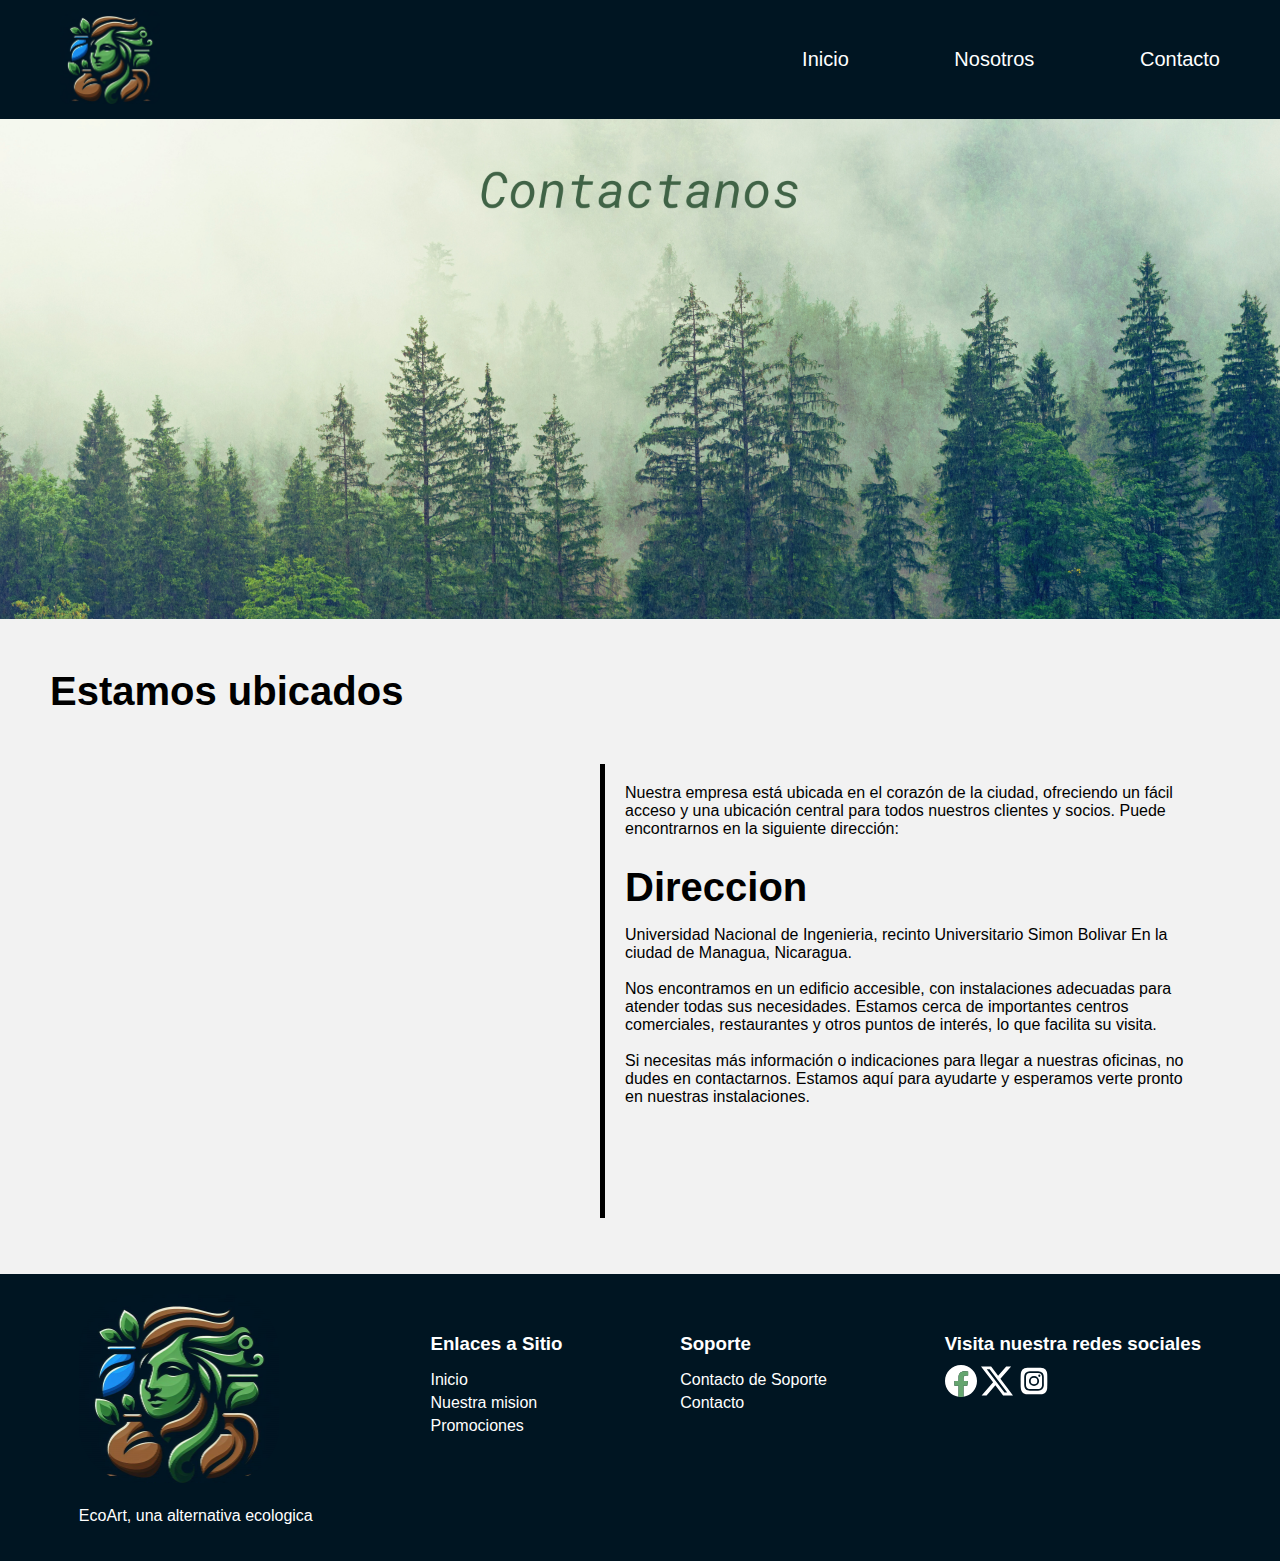
<file: public/contactanos.html>
<!DOCTYPE html>
<html lang="en">

<head>
    <meta charset="UTF-8" />
    <meta name="viewport" content="width=device-width, initial-scale=1.0" />
    <title>EcoArt</title>


    <link rel="stylesheet" href="/styles.css">

</head>

<body>

    <div class="navbar">
        <div class="left">
            <a href="/"><img class="Logo-Header" src="/public/assets/img/WhatsApp Image 2024-05-27 at 7.27.30 AM.jpeg"
                    alt="Logo de EcoArt"></a>
        </div>
        <div class="center">
            <a href="/index.html">Inicio</a>
            <a href="/public/nosotros.html">Nosotros</a>
            <a href="/public/contactanos.html">Contacto</a>
        </div>

    </div>

    <div class="body">
        <div class="banner-container">
            <img class="banner-image" src="/public/assets/img/Contactanos.png" alt="">
        </div>
        <div class="beneficios-body">
            <section class="beneficios-contenedores">
                <h1>Estamos ubicados </h1>

        </div>

        <div class="contenido-mision-vision">
            <div class="imagen-mapa-uni"><iframe
                    src="https://www.google.com/maps/embed?pb=!1m18!1m12!1m3!1d3900.7118870585364!2d-86.2723966259631!3d12.131854832734518!2m3!1f0!2f0!3f0!3m2!1i1024!2i768!4f13.1!3m3!1m2!1s0x8f7155e45947c2c5%3A0x8eaf963e036e7444!2sUniversidad%20Nacional%20de%20Ingenier%C3%ADa%20(UNI)!5e0!3m2!1ses!2sni!4v1718921583857!5m2!1ses!2sni"
                    width="600" height="450" style="border:0;" allowfullscreen="" loading="lazy"
                    referrerpolicy="no-referrer-when-downgrade"></iframe></div>


            <div class=>
                <p class="texto-footer">
                    Nuestra empresa está ubicada en el corazón de la ciudad, ofreciendo un fácil acceso y una ubicación
                    central para todos nuestros clientes y socios. Puede encontrarnos en la siguiente dirección:

                <h1>Direccion</h1>
                Universidad Nacional de Ingenieria, recinto Universitario Simon Bolivar
                En la ciudad de Managua, Nicaragua.
                <br><br>
                Nos encontramos en un edificio accesible, con instalaciones adecuadas para atender todas sus
                necesidades. Estamos cerca de importantes centros comerciales, restaurantes y otros puntos de interés,
                lo que facilita su visita.
                <br><br>
                Si necesitas más información o indicaciones para llegar a nuestras oficinas, no dudes en contactarnos.
                Estamos aquí para ayudarte y esperamos verte pronto en nuestras instalaciones.


                </p>
            </div>



            <br><br>

        </div>




        <footer class="footer">

            <div class="logo">
                <img src="/public/assets/img/WhatsApp Image 2024-05-27 at 7.27.30 AM.jpeg" alt="EcoArt">
                <div class="texto-footer">
                    <p>EcoArt, una alternativa ecologica</p>

                </div>
            </div>

            <div class="enlaces-sitio">
                <h3>Enlaces a Sitio</h3>
                <ul>
                    <li><a href="/index.html">Inicio</a></li>
                    <li><a href="/public/nosotros.html">Nuestra mision</a></li>
                    <li><a href="/public/Error404.html">Promociones</a></li>
                </ul>
            </div>
            <div class="soporte">
                <h3>Soporte</h3>
                <ul>
                    <li><a href="/public/Error404.html">Contacto de Soporte</a></li>
                    <li><a href="/public/contactanos.html">Contacto</a></li>
                </ul>
            </div>
            <div class="suscripcion">
                <h3>Visita nuestra redes sociales</h3>
                <a href="https://www.facebook.com/profile.php?id=61560394074075&mibextid=ZbWKwL"><i
                        class="fab fa-facebook-f"><svg xmlns="http://www.w3.org/2000/svg" width="32" height="32"
                            viewBox="0 0 256 256">
                            <path fill="white"
                                d="M256 128C256 57.308 198.692 0 128 0C57.308 0 0 57.308 0 128c0 63.888 46.808 116.843 108 126.445V165H75.5v-37H108V99.8c0-32.08 19.11-49.8 48.348-49.8C170.352 50 185 52.5 185 52.5V84h-16.14C152.959 84 148 93.867 148 103.99V128h35.5l-5.675 37H148v89.445c61.192-9.602 108-62.556 108-126.445" />
                            <path fill="#65a56f"
                                d="m177.825 165l5.675-37H148v-24.01C148 93.866 152.959 84 168.86 84H185V52.5S170.352 50 156.347 50C127.11 50 108 67.72 108 99.8V128H75.5v37H108v89.445A128.959 128.959 0 0 0 128 256a128.9 128.9 0 0 0 20-1.555V165z" />
                        </svg></i></a>
                <a href="/public/Error404.html"><i class="fab fa-twitter"></i><svg xmlns="http://www.w3.org/2000/svg" width="32" height="32"
                        viewBox="0 0 14 14">
                        <g fill="none">
                            <g clip-path="url(#primeTwitter0)">
                                <path fill="white"
                                    d="M11.025.656h2.147L8.482 6.03L14 13.344H9.68L6.294 8.909l-3.87 4.435H.275l5.016-5.75L0 .657h4.43L7.486 4.71zm-.755 11.4h1.19L3.78 1.877H2.504z" />
                            </g>
                            <defs>
                                <clipPath id="primeTwitter0">
                                    <path fill="#65a56f" d="M0 0h14v14H0z" />
                                </clipPath>
                            </defs>
                        </g>
                    </svg></a>
                <a href="https://www.instagram.com/the.ecoart/"><i class="fab fa-instagram"></i><svg
                        xmlns="http://www.w3.org/2000/svg" width="32" height="32" viewBox="0 0 24 24">
                        <path fill="white"
                            d="M12 9.52A2.48 2.48 0 1 0 14.48 12A2.48 2.48 0 0 0 12 9.52m9.93-2.45a6.53 6.53 0 0 0-.42-2.26a4 4 0 0 0-2.32-2.32a6.53 6.53 0 0 0-2.26-.42C15.64 2 15.26 2 12 2s-3.64 0-4.93.07a6.53 6.53 0 0 0-2.26.42a4 4 0 0 0-2.32 2.32a6.53 6.53 0 0 0-.42 2.26C2 8.36 2 8.74 2 12s0 3.64.07 4.93a6.86 6.86 0 0 0 .42 2.27a3.94 3.94 0 0 0 .91 1.4a3.89 3.89 0 0 0 1.41.91a6.53 6.53 0 0 0 2.26.42C8.36 22 8.74 22 12 22s3.64 0 4.93-.07a6.53 6.53 0 0 0 2.26-.42a3.89 3.89 0 0 0 1.41-.91a3.94 3.94 0 0 0 .91-1.4a6.6 6.6 0 0 0 .42-2.27C22 15.64 22 15.26 22 12s0-3.64-.07-4.93m-2.54 8a5.73 5.73 0 0 1-.39 1.8A3.86 3.86 0 0 1 16.87 19a5.73 5.73 0 0 1-1.81.35H8.94A5.73 5.73 0 0 1 7.13 19a3.51 3.51 0 0 1-1.31-.86A3.51 3.51 0 0 1 5 16.87a5.49 5.49 0 0 1-.34-1.81V8.94A5.49 5.49 0 0 1 5 7.13a3.51 3.51 0 0 1 .86-1.31A3.59 3.59 0 0 1 7.13 5a5.73 5.73 0 0 1 1.81-.35h6.12a5.73 5.73 0 0 1 1.81.35a3.51 3.51 0 0 1 1.31.86A3.51 3.51 0 0 1 19 7.13a5.73 5.73 0 0 1 .35 1.81V12c0 2.06.07 2.27.04 3.06Zm-1.6-7.44a2.38 2.38 0 0 0-1.41-1.41A4 4 0 0 0 15 6H9a4 4 0 0 0-1.38.26a2.38 2.38 0 0 0-1.41 1.36A4.27 4.27 0 0 0 6 9v6a4.27 4.27 0 0 0 .26 1.38a2.38 2.38 0 0 0 1.41 1.41a4.27 4.27 0 0 0 1.33.26h6a4 4 0 0 0 1.38-.26a2.38 2.38 0 0 0 1.41-1.41a4 4 0 0 0 .26-1.38V9a3.78 3.78 0 0 0-.26-1.38ZM12 15.82A3.81 3.81 0 0 1 8.19 12A3.82 3.82 0 1 1 12 15.82m4-6.89a.9.9 0 0 1 0-1.79a.9.9 0 0 1 0 1.79" />
                    </svg></a>

            </div>
        </footer>
</body>

</html>
</file>
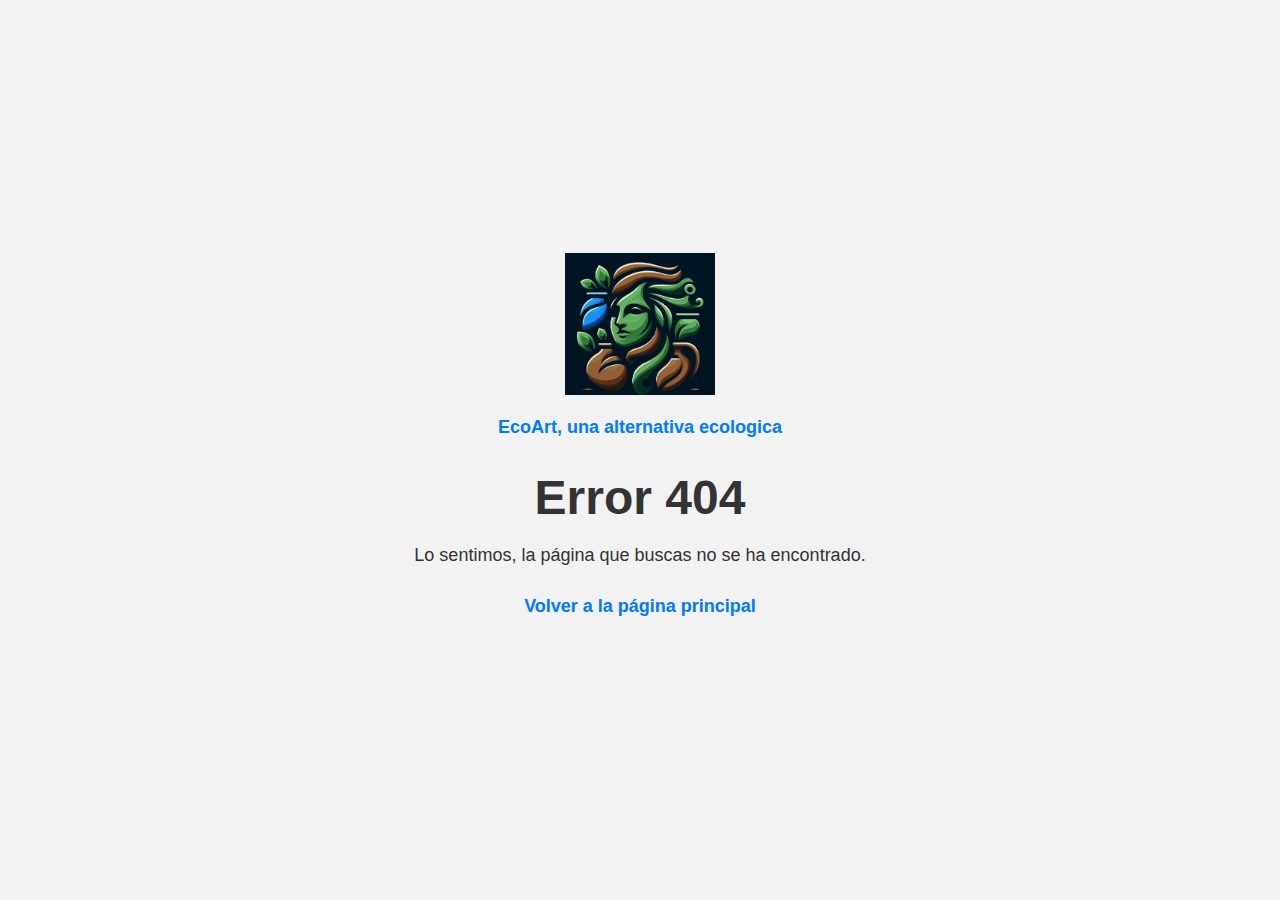
<file: public/Error404.html>
<!DOCTYPE html>
<html lang="es">
<head>
    <meta charset="UTF-8">
    <meta name="viewport" content="width=device-width, initial-scale=1.0">
    <title>Página no encontrada</title>
    <style>
        body {
            margin: 0;
            padding: 0;
            font-family: Arial, sans-serif;
            display: flex;
            justify-content: center;
            align-items: center;
            height: 100vh;
            background-color: #f2f2f2;
            color: #333;
        }
        .container {
            text-align: center;
        }
        .logo {
            margin-bottom: 20px;
        }
        .logo img {
            max-width: 150px;
            height: auto;
        }
        .texto-footer {
            margin-top: 10px;
        }
        h1 {
            font-size: 48px;
            margin-bottom: 20px;
        }
        p {
            font-size: 18px;
            margin-bottom: 30px;
        }
        a {
            text-decoration: none;
            color: #007BFF;
            font-weight: bold;
        }
        a:hover {
            text-decoration: underline;
        }
    </style>
</head>
<body>
    <div class="container">
        <a href="/index.html">
            <div class="logo">
                <img src="/public/assets/img/WhatsApp Image 2024-05-27 at 7.27.30 AM.jpeg" alt="EcoArt">
                <div class="texto-footer">
                    <p>EcoArt, una alternativa ecologica</p>
                </div>
            </div>
        </a>
      
        <h1>Error 404</h1>
        <p>Lo sentimos, la página que buscas no se ha encontrado.</p>
        <p><a href="/index.html">Volver a la página principal</a></p>
    </div>
</body>
</html>
</file>
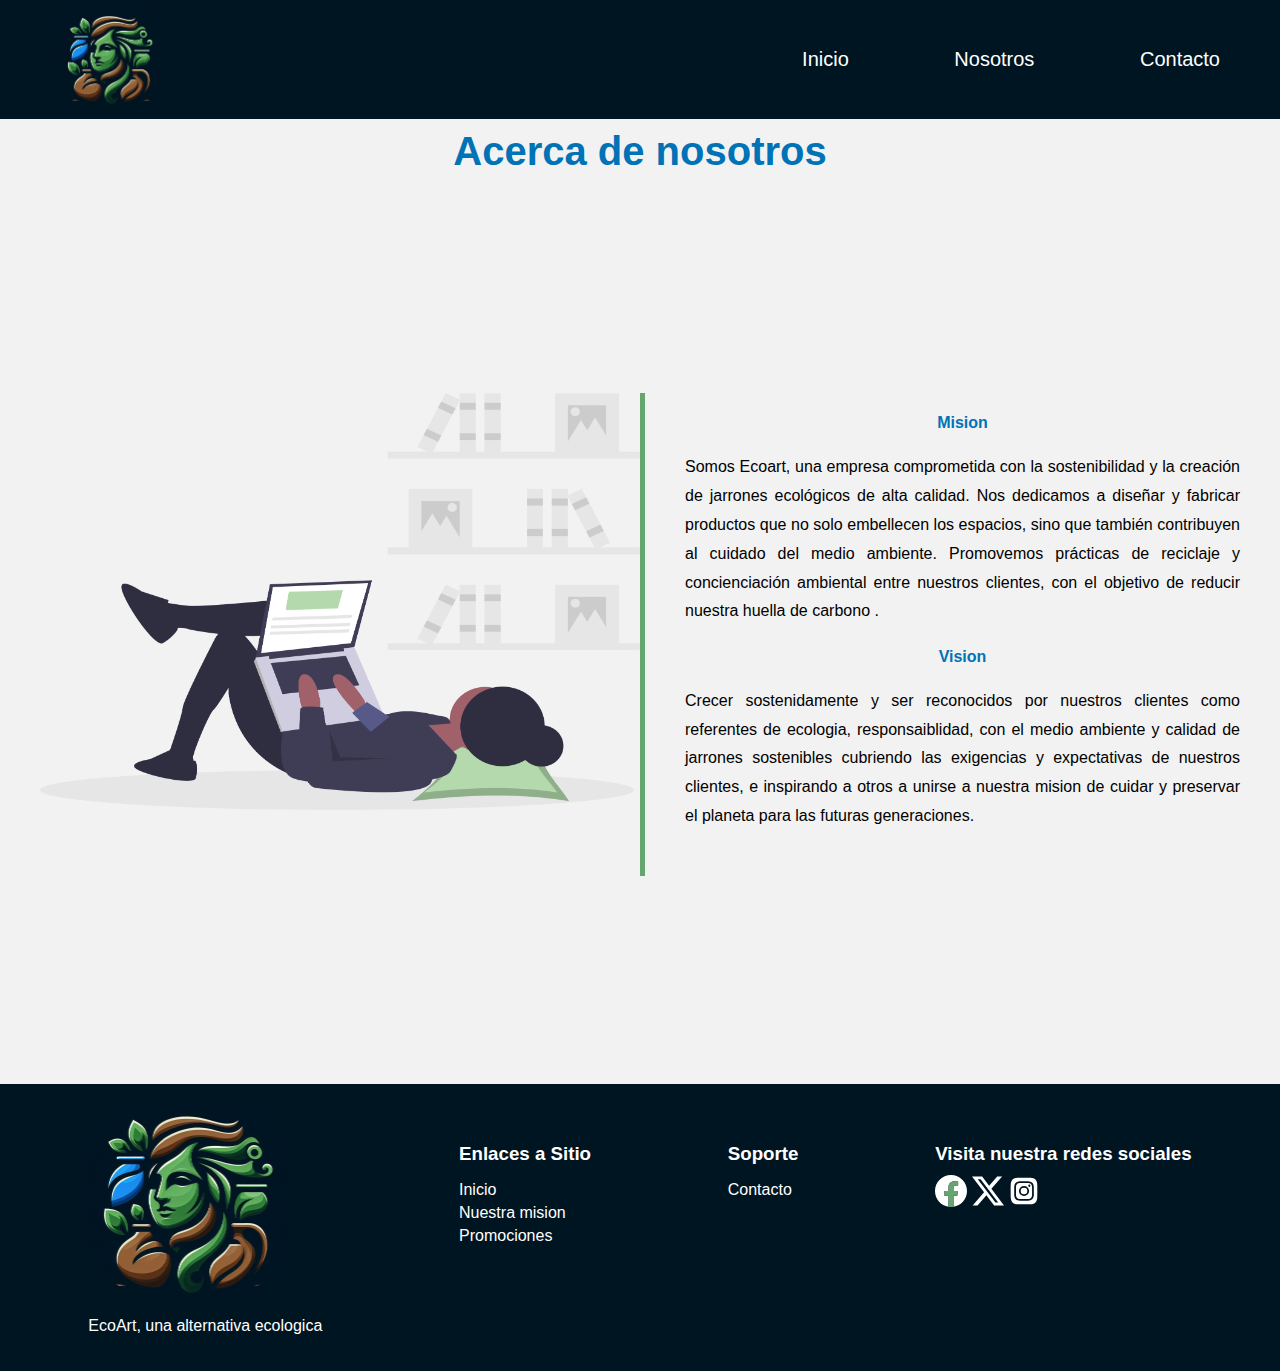
<file: public/nosotros.html>
<!DOCTYPE html>
<html lang="en">

<head>
    <meta charset="UTF-8" />
    <meta name="viewport" content="width=device-width, initial-scale=1.0" />
    <title>EcoArt</title>


    <link rel="stylesheet" href="/styles.css">

</head>

<body>

    <div class="navbar">
        <div class="left">
            <a href="/"><img class="Logo-Header" src="/public/assets/img/WhatsApp Image 2024-05-27 at 7.27.30 AM.jpeg"
                    alt="Logo de EcoArt"></a>
        </div>
        <div class="center">
            <a href="/index.html">Inicio</a>
            <a href="/public/nosotros.html">Nosotros</a>
            <a href="/public/contactanos.html">Contacto</a>
        </div>

    </div>

    <div class="body">
        <h1 class="parrafo-nosotros"> <span class="resaltado">Acerca de nosotros</span></h1>
        <!-- Contenido de vision y mision  -->
        <div class="banner">
            <div class="contenido-mision-vision">


                <div class="imagen-misios-vision">
                    <img class="finanzas" src="/public/assets/img/mision.png" alt="">
                </div>
                <div class="texto-mision-vision">
                    <h4> <span class="resaltado">Mision</span> </h4>
                    <p class="parrafo-body">
                        Somos Ecoart, una empresa comprometida con la sostenibilidad y la creación de jarrones
                        ecológicos de alta calidad. Nos dedicamos a diseñar y fabricar productos que no solo embellecen
                        los espacios, sino que también contribuyen al cuidado del medio ambiente. Promovemos prácticas
                        de reciclaje y concienciación ambiental entre nuestros clientes, con el objetivo de reducir
                        nuestra huella de carbono </span>.
                    </p>
                    <h4 class="resaltado">Vision</h4>
                    <p class="parrafo-body">
                        Crecer sostenidamente y ser reconocidos por nuestros clientes como referentes de ecologia,
                        responsaiblidad,
                        con el medio ambiente y calidad de jarrones sostenibles cubriendo las exigencias y expectativas
                        de nuestros clientes,
                        e inspirando a otros a unirse a nuestra mision de cuidar y preservar el planeta para las futuras
                        generaciones.
                        <br></br>

                    </p>
                </div>
            </div>

        </div>




        <footer class="footer">

            <div class="logo">
                <img src="/public/assets/img/WhatsApp Image 2024-05-27 at 7.27.30 AM.jpeg" alt="EcoArt">
                <div class="texto-footer">
                    <p>EcoArt, una alternativa ecologica</p>

                </div>
            </div>

            <div class="enlaces-sitio">
                <h3>Enlaces a Sitio</h3>
                <ul>
                    <li><a href="/index.html">Inicio</a></li>
                    <li><a href="/public/nosotros.html">Nuestra mision</a></li>
                    <li><a href="/public/Error404.html">Promociones</a></li>
                </ul>
            </div>
            <div class="soporte">
                <h3>Soporte</h3>
                <ul>
                    <li><a href="/public/Error404.html">Contacto</a></li>
                </ul>
            </div>
            <div class="suscripcion">
                <h3>Visita nuestra redes sociales</h3>
                <a href="https://www.facebook.com/profile.php?id=61560394074075&mibextid=ZbWKwL"><i
                        class="fab fa-facebook-f"><svg xmlns="http://www.w3.org/2000/svg" width="32" height="32"
                            viewBox="0 0 256 256">
                            <path fill="white"
                                d="M256 128C256 57.308 198.692 0 128 0C57.308 0 0 57.308 0 128c0 63.888 46.808 116.843 108 126.445V165H75.5v-37H108V99.8c0-32.08 19.11-49.8 48.348-49.8C170.352 50 185 52.5 185 52.5V84h-16.14C152.959 84 148 93.867 148 103.99V128h35.5l-5.675 37H148v89.445c61.192-9.602 108-62.556 108-126.445" />
                            <path fill="#65a56f"
                                d="m177.825 165l5.675-37H148v-24.01C148 93.866 152.959 84 168.86 84H185V52.5S170.352 50 156.347 50C127.11 50 108 67.72 108 99.8V128H75.5v37H108v89.445A128.959 128.959 0 0 0 128 256a128.9 128.9 0 0 0 20-1.555V165z" />
                        </svg></i></a>
                <a href="/public/Error404.html"><i class="fab fa-twitter"></i><svg xmlns="http://www.w3.org/2000/svg"
                        width="32" height="32" viewBox="0 0 14 14">
                        <g fill="none">
                            <g clip-path="url(#primeTwitter0)">
                                <path fill="white"
                                    d="M11.025.656h2.147L8.482 6.03L14 13.344H9.68L6.294 8.909l-3.87 4.435H.275l5.016-5.75L0 .657h4.43L7.486 4.71zm-.755 11.4h1.19L3.78 1.877H2.504z" />
                            </g>
                            <defs>
                                <clipPath id="primeTwitter0">
                                    <path fill="#65a56f" d="M0 0h14v14H0z" />
                                </clipPath>
                            </defs>
                        </g>
                    </svg></a>
                <a href="https://www.instagram.com/the.ecoart/"><i class="fab fa-instagram"></i><svg
                        xmlns="http://www.w3.org/2000/svg" width="32" height="32" viewBox="0 0 24 24">
                        <path fill="white"
                            d="M12 9.52A2.48 2.48 0 1 0 14.48 12A2.48 2.48 0 0 0 12 9.52m9.93-2.45a6.53 6.53 0 0 0-.42-2.26a4 4 0 0 0-2.32-2.32a6.53 6.53 0 0 0-2.26-.42C15.64 2 15.26 2 12 2s-3.64 0-4.93.07a6.53 6.53 0 0 0-2.26.42a4 4 0 0 0-2.32 2.32a6.53 6.53 0 0 0-.42 2.26C2 8.36 2 8.74 2 12s0 3.64.07 4.93a6.86 6.86 0 0 0 .42 2.27a3.94 3.94 0 0 0 .91 1.4a3.89 3.89 0 0 0 1.41.91a6.53 6.53 0 0 0 2.26.42C8.36 22 8.74 22 12 22s3.64 0 4.93-.07a6.53 6.53 0 0 0 2.26-.42a3.89 3.89 0 0 0 1.41-.91a3.94 3.94 0 0 0 .91-1.4a6.6 6.6 0 0 0 .42-2.27C22 15.64 22 15.26 22 12s0-3.64-.07-4.93m-2.54 8a5.73 5.73 0 0 1-.39 1.8A3.86 3.86 0 0 1 16.87 19a5.73 5.73 0 0 1-1.81.35H8.94A5.73 5.73 0 0 1 7.13 19a3.51 3.51 0 0 1-1.31-.86A3.51 3.51 0 0 1 5 16.87a5.49 5.49 0 0 1-.34-1.81V8.94A5.49 5.49 0 0 1 5 7.13a3.51 3.51 0 0 1 .86-1.31A3.59 3.59 0 0 1 7.13 5a5.73 5.73 0 0 1 1.81-.35h6.12a5.73 5.73 0 0 1 1.81.35a3.51 3.51 0 0 1 1.31.86A3.51 3.51 0 0 1 19 7.13a5.73 5.73 0 0 1 .35 1.81V12c0 2.06.07 2.27.04 3.06Zm-1.6-7.44a2.38 2.38 0 0 0-1.41-1.41A4 4 0 0 0 15 6H9a4 4 0 0 0-1.38.26a2.38 2.38 0 0 0-1.41 1.36A4.27 4.27 0 0 0 6 9v6a4.27 4.27 0 0 0 .26 1.38a2.38 2.38 0 0 0 1.41 1.41a4.27 4.27 0 0 0 1.33.26h6a4 4 0 0 0 1.38-.26a2.38 2.38 0 0 0 1.41-1.41a4 4 0 0 0 .26-1.38V9a3.78 3.78 0 0 0-.26-1.38ZM12 15.82A3.81 3.81 0 0 1 8.19 12A3.82 3.82 0 1 1 12 15.82m4-6.89a.9.9 0 0 1 0-1.79a.9.9 0 0 1 0 1.79" />
                    </svg></a>

            </div>
        </footer>
</body>

</html>
</file>
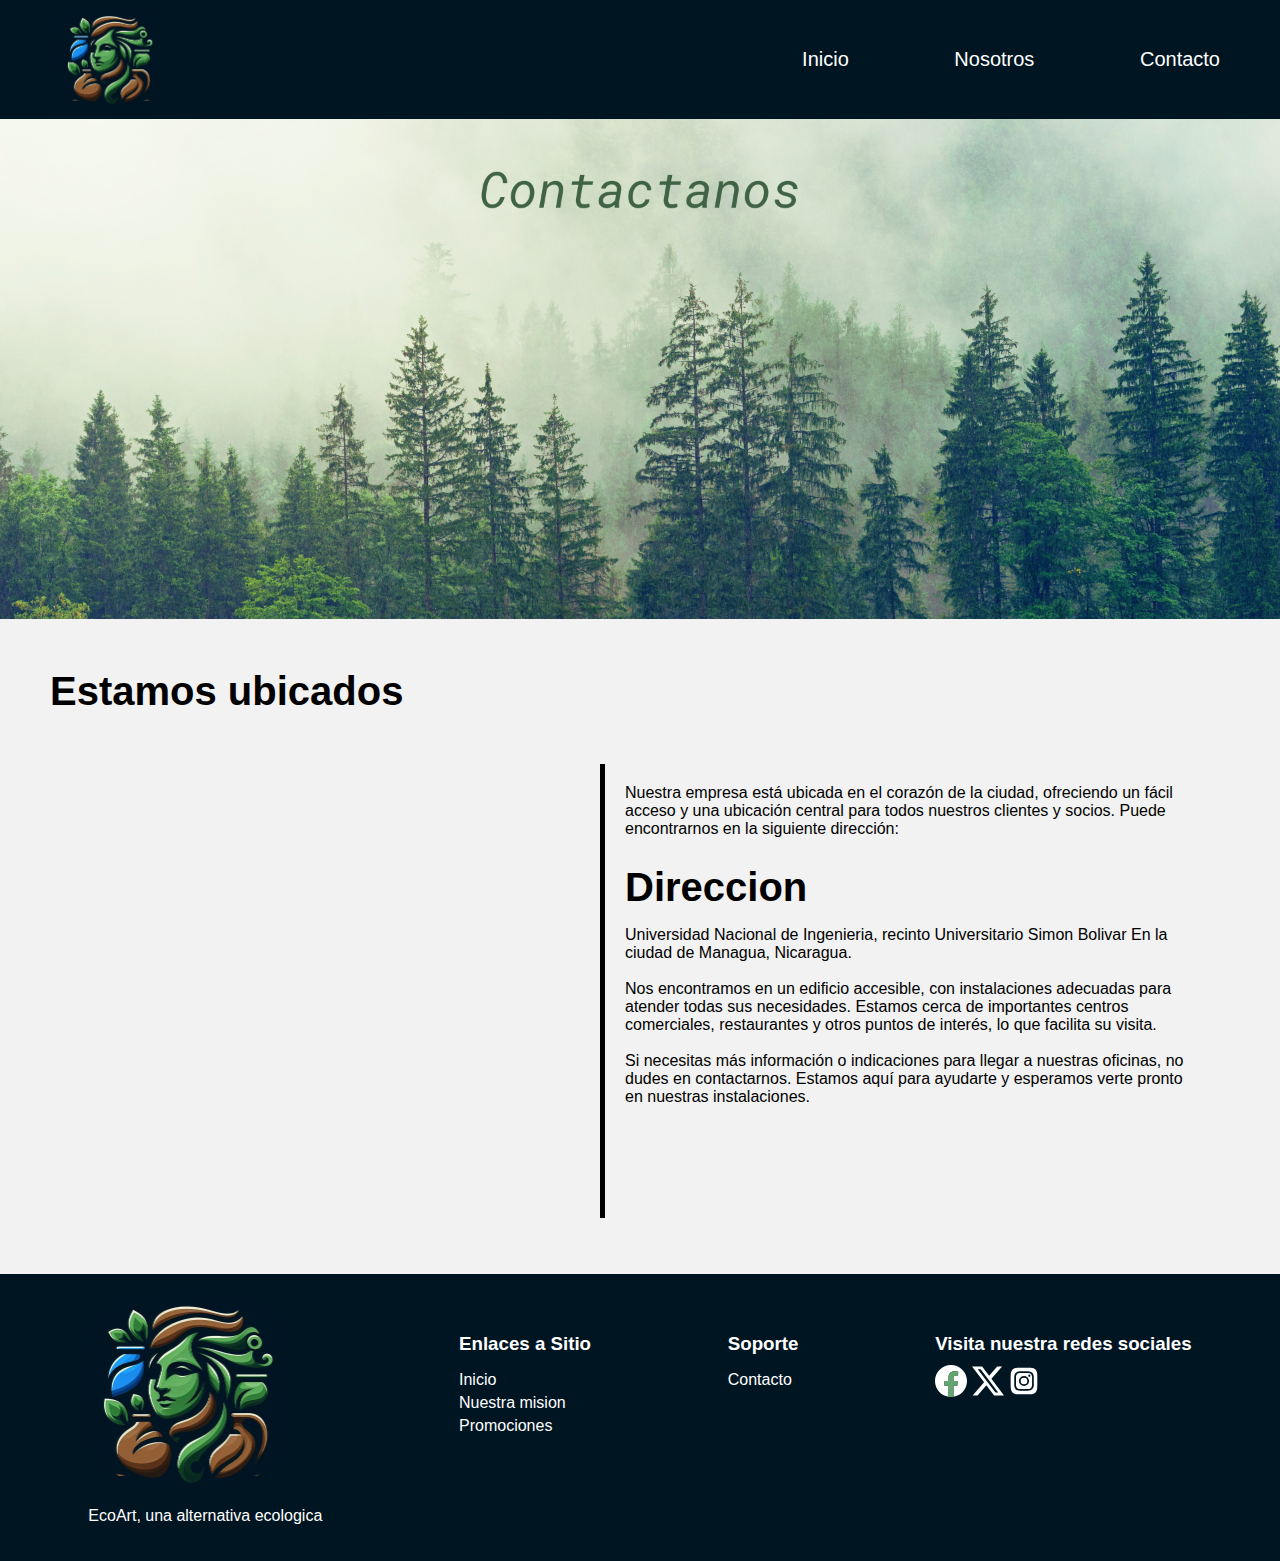
<file: EcoArt/public/contactanos.html>
<!DOCTYPE html>
<html lang="en">

<head>
    <meta charset="UTF-8" />
    <meta name="viewport" content="width=device-width, initial-scale=1.0" />
    <title>EcoArt</title>


    <link rel="stylesheet" href="/public/styles.css">

</head>

<body>

    <div class="navbar">
        <div class="left">
            <a href="/"><img class="Logo-Header" src="/public/assets/img/WhatsApp Image 2024-05-27 at 7.27.30 AM.jpeg"
                    alt="Logo de EcoArt"></a>
        </div>
        <div class="center">
            <a href="/public/index.html">Inicio</a>
            <a href="/public/nosotros.html">Nosotros</a>
            <a href="/public/contactanos.html">Contacto</a>
        </div>
      
    </div>

    <div class="body">
        <div class="banner-container">
            <img class="banner-image" src="/public/assets/img/Contactanos.png" alt="">
        </div>
        <div class="beneficios-body">
            <section class="beneficios-contenedores">
                <h1>Estamos ubicados </h1>
      
        </div>

        <div class="contenido-mision-vision">
            <div class="imagen-mapa-uni"><iframe src="https://www.google.com/maps/embed?pb=!1m18!1m12!1m3!1d3900.7118870585364!2d-86.2723966259631!3d12.131854832734518!2m3!1f0!2f0!3f0!3m2!1i1024!2i768!4f13.1!3m3!1m2!1s0x8f7155e45947c2c5%3A0x8eaf963e036e7444!2sUniversidad%20Nacional%20de%20Ingenier%C3%ADa%20(UNI)!5e0!3m2!1ses!2sni!4v1718921583857!5m2!1ses!2sni" width="600" height="450" style="border:0;" allowfullscreen="" loading="lazy" referrerpolicy="no-referrer-when-downgrade"></iframe></div>
       

        <div class=><p class="texto-footer">
            Nuestra empresa está ubicada en el corazón de la ciudad, ofreciendo un fácil acceso y una ubicación central para todos nuestros clientes y socios. Puede encontrarnos en la siguiente dirección:

            <h1>Direccion</h1>
            Universidad Nacional de Ingenieria, recinto Universitario Simon Bolivar
            En la ciudad de Managua, Nicaragua.
            <br><br>
            Nos encontramos en un edificio accesible, con instalaciones adecuadas para atender todas sus necesidades. Estamos cerca de importantes centros comerciales, restaurantes y otros puntos de interés, lo que facilita su visita.
            <br><br>
Si necesitas más información o indicaciones para llegar a nuestras oficinas, no dudes en contactarnos. Estamos aquí para ayudarte y esperamos verte pronto en nuestras instalaciones.


        </p>
        </div>


        
        <br><br>
        
    </div>




    <footer class="footer">

        <div class="logo">
            <img src="/public/assets/img/WhatsApp Image 2024-05-27 at 7.27.30 AM.jpeg" alt="EcoArt">
            <div class="texto-footer">
                <p>EcoArt, una alternativa ecologica</p>

            </div>
        </div>

        <div class="enlaces-sitio">
            <h3>Enlaces a Sitio</h3>
            <ul>
                <li><a href="/public/index.html">Inicio</a></li>
                <li><a href="/public/nosotros.html">Nuestra mision</a></li>
                <li><a href="#">Promociones</a></li>
            </ul>
        </div>
        <div class="soporte">
            <h3>Soporte</h3>
            <ul>
                <li><a href="#">Contacto</a></li>
            </ul>
        </div>
        <div class="suscripcion">
            <h3>Visita nuestra redes sociales</h3>
            <a href="https://www.facebook.com/profile.php?id=61560394074075&mibextid=ZbWKwL"><i class="fab fa-facebook-f"><svg xmlns="http://www.w3.org/2000/svg" width="32" height="32"
                        viewBox="0 0 256 256">
                        <path fill="white"
                            d="M256 128C256 57.308 198.692 0 128 0C57.308 0 0 57.308 0 128c0 63.888 46.808 116.843 108 126.445V165H75.5v-37H108V99.8c0-32.08 19.11-49.8 48.348-49.8C170.352 50 185 52.5 185 52.5V84h-16.14C152.959 84 148 93.867 148 103.99V128h35.5l-5.675 37H148v89.445c61.192-9.602 108-62.556 108-126.445" />
                        <path fill="#65a56f"
                            d="m177.825 165l5.675-37H148v-24.01C148 93.866 152.959 84 168.86 84H185V52.5S170.352 50 156.347 50C127.11 50 108 67.72 108 99.8V128H75.5v37H108v89.445A128.959 128.959 0 0 0 128 256a128.9 128.9 0 0 0 20-1.555V165z" />
                    </svg></i></a>
            <a href="#"><i class="fab fa-twitter"></i><svg xmlns="http://www.w3.org/2000/svg" width="32" height="32"
                    viewBox="0 0 14 14">
                    <g fill="none">
                        <g clip-path="url(#primeTwitter0)">
                            <path fill="white"
                                d="M11.025.656h2.147L8.482 6.03L14 13.344H9.68L6.294 8.909l-3.87 4.435H.275l5.016-5.75L0 .657h4.43L7.486 4.71zm-.755 11.4h1.19L3.78 1.877H2.504z" />
                        </g>
                        <defs>
                            <clipPath id="primeTwitter0">
                                <path fill="#65a56f" d="M0 0h14v14H0z" />
                            </clipPath>
                        </defs>
                    </g>
                </svg></a>
            <a href="https://www.instagram.com/the.ecoart/"><i class="fab fa-instagram"></i><svg xmlns="http://www.w3.org/2000/svg" width="32" height="32"
                    viewBox="0 0 24 24">
                    <path fill="white"
                        d="M12 9.52A2.48 2.48 0 1 0 14.48 12A2.48 2.48 0 0 0 12 9.52m9.93-2.45a6.53 6.53 0 0 0-.42-2.26a4 4 0 0 0-2.32-2.32a6.53 6.53 0 0 0-2.26-.42C15.64 2 15.26 2 12 2s-3.64 0-4.93.07a6.53 6.53 0 0 0-2.26.42a4 4 0 0 0-2.32 2.32a6.53 6.53 0 0 0-.42 2.26C2 8.36 2 8.74 2 12s0 3.64.07 4.93a6.86 6.86 0 0 0 .42 2.27a3.94 3.94 0 0 0 .91 1.4a3.89 3.89 0 0 0 1.41.91a6.53 6.53 0 0 0 2.26.42C8.36 22 8.74 22 12 22s3.64 0 4.93-.07a6.53 6.53 0 0 0 2.26-.42a3.89 3.89 0 0 0 1.41-.91a3.94 3.94 0 0 0 .91-1.4a6.6 6.6 0 0 0 .42-2.27C22 15.64 22 15.26 22 12s0-3.64-.07-4.93m-2.54 8a5.73 5.73 0 0 1-.39 1.8A3.86 3.86 0 0 1 16.87 19a5.73 5.73 0 0 1-1.81.35H8.94A5.73 5.73 0 0 1 7.13 19a3.51 3.51 0 0 1-1.31-.86A3.51 3.51 0 0 1 5 16.87a5.49 5.49 0 0 1-.34-1.81V8.94A5.49 5.49 0 0 1 5 7.13a3.51 3.51 0 0 1 .86-1.31A3.59 3.59 0 0 1 7.13 5a5.73 5.73 0 0 1 1.81-.35h6.12a5.73 5.73 0 0 1 1.81.35a3.51 3.51 0 0 1 1.31.86A3.51 3.51 0 0 1 19 7.13a5.73 5.73 0 0 1 .35 1.81V12c0 2.06.07 2.27.04 3.06Zm-1.6-7.44a2.38 2.38 0 0 0-1.41-1.41A4 4 0 0 0 15 6H9a4 4 0 0 0-1.38.26a2.38 2.38 0 0 0-1.41 1.36A4.27 4.27 0 0 0 6 9v6a4.27 4.27 0 0 0 .26 1.38a2.38 2.38 0 0 0 1.41 1.41a4.27 4.27 0 0 0 1.33.26h6a4 4 0 0 0 1.38-.26a2.38 2.38 0 0 0 1.41-1.41a4 4 0 0 0 .26-1.38V9a3.78 3.78 0 0 0-.26-1.38ZM12 15.82A3.81 3.81 0 0 1 8.19 12A3.82 3.82 0 1 1 12 15.82m4-6.89a.9.9 0 0 1 0-1.79a.9.9 0 0 1 0 1.79" />
                </svg></a>
            
        </div>
    </footer>
</body>

</html>
</file>
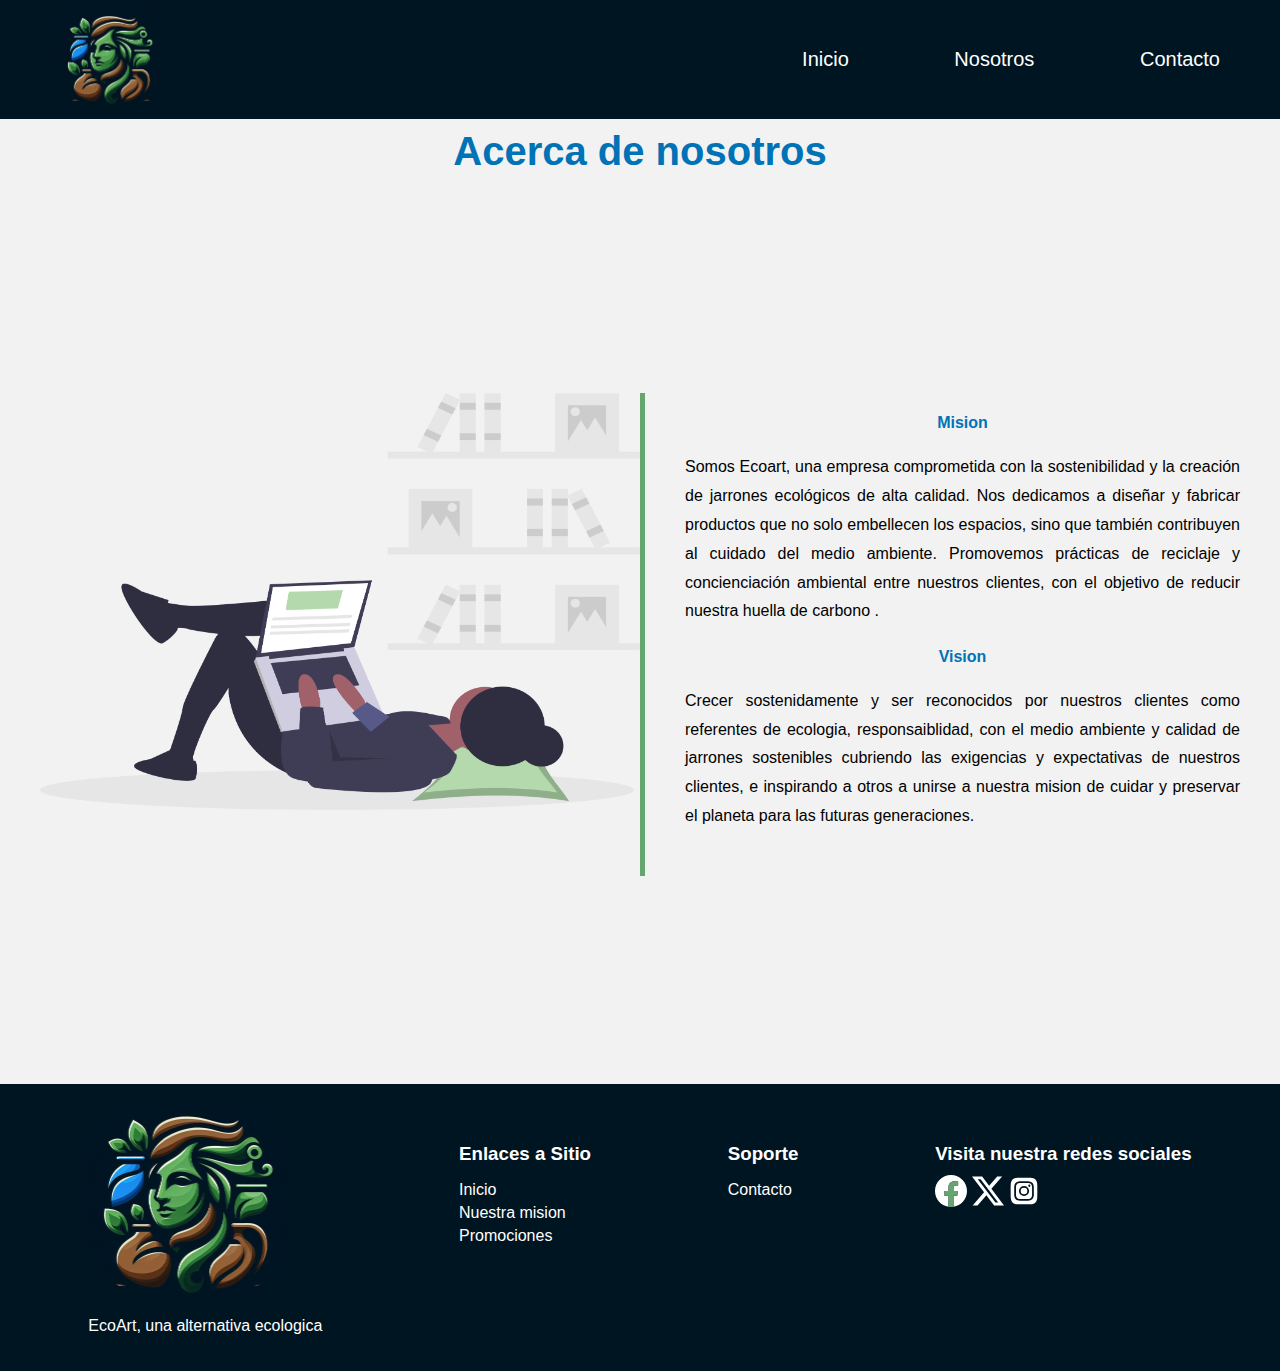
<file: EcoArt/public/nosotros.html>
<!DOCTYPE html>
<html lang="en">

<head>
    <meta charset="UTF-8" />
    <meta name="viewport" content="width=device-width, initial-scale=1.0" />
    <title>EcoArt</title>


    <link rel="stylesheet" href="/public/styles.css">

</head>

<body>

    <div class="navbar">
        <div class="left">
            <a href="/"><img class="Logo-Header" src="/public/assets/img/WhatsApp Image 2024-05-27 at 7.27.30 AM.jpeg"
                    alt="Logo de EcoArt"></a>
        </div>
        <div class="center">
            <a href="/public/index.html">Inicio</a>
            <a href="/public/nosotros.html">Nosotros</a>
            <a href="#">Contacto</a>
        </div>
      
    </div>

    <div class="body">
        <h1 class="parrafo-nosotros"> <span class="resaltado">Acerca de nosotros</span></h1>
        <!-- Contenido de vision y mision  -->
        <div class="banner">
            <div class="contenido-mision-vision">


                <div class="imagen-misios-vision">
                    <img class="finanzas" src="/public/assets/img/mision.png" alt="">
                </div>
                <div class="texto-mision-vision">
                    <h4> <span class="resaltado">Mision</span> </h4>
                    <p class="parrafo-body">
                        Somos Ecoart, una empresa comprometida con la sostenibilidad y la creación de jarrones ecológicos de alta calidad. Nos dedicamos a diseñar y fabricar productos que no solo embellecen los espacios, sino que también contribuyen al cuidado del medio ambiente. Promovemos prácticas de reciclaje y concienciación ambiental entre nuestros clientes, con el objetivo de reducir nuestra huella de carbono </span>.
                    </p>
                    <h4 class="resaltado">Vision</h4>
                    <p class="parrafo-body">
                        Crecer sostenidamente y ser reconocidos por nuestros clientes como referentes de ecologia, responsaiblidad,
                        con el medio ambiente y calidad de jarrones sostenibles cubriendo las exigencias y expectativas de nuestros clientes,
                        e inspirando a otros a unirse a nuestra mision de cuidar y preservar el planeta para las futuras generaciones. 
                        <br></br>
                        
                    </p>
                </div>
            </div>
        
    </div>




    <footer class="footer">

        <div class="logo">
            <img src="/public/assets/img/WhatsApp Image 2024-05-27 at 7.27.30 AM.jpeg" alt="EcoArt">
            <div class="texto-footer">
                <p>EcoArt, una alternativa ecologica</p>

            </div>
        </div>

        <div class="enlaces-sitio">
            <h3>Enlaces a Sitio</h3>
            <ul>
                <li><a href="/public/index.html">Inicio</a></li>
                <li><a href="/public/nosotros.html">Nuestra mision</a></li>
                <li><a href="#">Promociones</a></li>
            </ul>
        </div>
        <div class="soporte">
            <h3>Soporte</h3>
            <ul>
                <li><a href="#">Contacto</a></li>
            </ul>
        </div>
        <div class="suscripcion">
            <h3>Visita nuestra redes sociales</h3>
            <a href="https://www.facebook.com/profile.php?id=61560394074075&mibextid=ZbWKwL"><i class="fab fa-facebook-f"><svg xmlns="http://www.w3.org/2000/svg" width="32" height="32"
                        viewBox="0 0 256 256">
                        <path fill="white"
                            d="M256 128C256 57.308 198.692 0 128 0C57.308 0 0 57.308 0 128c0 63.888 46.808 116.843 108 126.445V165H75.5v-37H108V99.8c0-32.08 19.11-49.8 48.348-49.8C170.352 50 185 52.5 185 52.5V84h-16.14C152.959 84 148 93.867 148 103.99V128h35.5l-5.675 37H148v89.445c61.192-9.602 108-62.556 108-126.445" />
                        <path fill="#65a56f"
                            d="m177.825 165l5.675-37H148v-24.01C148 93.866 152.959 84 168.86 84H185V52.5S170.352 50 156.347 50C127.11 50 108 67.72 108 99.8V128H75.5v37H108v89.445A128.959 128.959 0 0 0 128 256a128.9 128.9 0 0 0 20-1.555V165z" />
                    </svg></i></a>
            <a href="#"><i class="fab fa-twitter"></i><svg xmlns="http://www.w3.org/2000/svg" width="32" height="32"
                    viewBox="0 0 14 14">
                    <g fill="none">
                        <g clip-path="url(#primeTwitter0)">
                            <path fill="white"
                                d="M11.025.656h2.147L8.482 6.03L14 13.344H9.68L6.294 8.909l-3.87 4.435H.275l5.016-5.75L0 .657h4.43L7.486 4.71zm-.755 11.4h1.19L3.78 1.877H2.504z" />
                        </g>
                        <defs>
                            <clipPath id="primeTwitter0">
                                <path fill="#65a56f" d="M0 0h14v14H0z" />
                            </clipPath>
                        </defs>
                    </g>
                </svg></a>
            <a href="https://www.instagram.com/the.ecoart/"><i class="fab fa-instagram"></i><svg xmlns="http://www.w3.org/2000/svg" width="32" height="32"
                    viewBox="0 0 24 24">
                    <path fill="white"
                        d="M12 9.52A2.48 2.48 0 1 0 14.48 12A2.48 2.48 0 0 0 12 9.52m9.93-2.45a6.53 6.53 0 0 0-.42-2.26a4 4 0 0 0-2.32-2.32a6.53 6.53 0 0 0-2.26-.42C15.64 2 15.26 2 12 2s-3.64 0-4.93.07a6.53 6.53 0 0 0-2.26.42a4 4 0 0 0-2.32 2.32a6.53 6.53 0 0 0-.42 2.26C2 8.36 2 8.74 2 12s0 3.64.07 4.93a6.86 6.86 0 0 0 .42 2.27a3.94 3.94 0 0 0 .91 1.4a3.89 3.89 0 0 0 1.41.91a6.53 6.53 0 0 0 2.26.42C8.36 22 8.74 22 12 22s3.64 0 4.93-.07a6.53 6.53 0 0 0 2.26-.42a3.89 3.89 0 0 0 1.41-.91a3.94 3.94 0 0 0 .91-1.4a6.6 6.6 0 0 0 .42-2.27C22 15.64 22 15.26 22 12s0-3.64-.07-4.93m-2.54 8a5.73 5.73 0 0 1-.39 1.8A3.86 3.86 0 0 1 16.87 19a5.73 5.73 0 0 1-1.81.35H8.94A5.73 5.73 0 0 1 7.13 19a3.51 3.51 0 0 1-1.31-.86A3.51 3.51 0 0 1 5 16.87a5.49 5.49 0 0 1-.34-1.81V8.94A5.49 5.49 0 0 1 5 7.13a3.51 3.51 0 0 1 .86-1.31A3.59 3.59 0 0 1 7.13 5a5.73 5.73 0 0 1 1.81-.35h6.12a5.73 5.73 0 0 1 1.81.35a3.51 3.51 0 0 1 1.31.86A3.51 3.51 0 0 1 19 7.13a5.73 5.73 0 0 1 .35 1.81V12c0 2.06.07 2.27.04 3.06Zm-1.6-7.44a2.38 2.38 0 0 0-1.41-1.41A4 4 0 0 0 15 6H9a4 4 0 0 0-1.38.26a2.38 2.38 0 0 0-1.41 1.36A4.27 4.27 0 0 0 6 9v6a4.27 4.27 0 0 0 .26 1.38a2.38 2.38 0 0 0 1.41 1.41a4.27 4.27 0 0 0 1.33.26h6a4 4 0 0 0 1.38-.26a2.38 2.38 0 0 0 1.41-1.41a4 4 0 0 0 .26-1.38V9a3.78 3.78 0 0 0-.26-1.38ZM12 15.82A3.81 3.81 0 0 1 8.19 12A3.82 3.82 0 1 1 12 15.82m4-6.89a.9.9 0 0 1 0-1.79a.9.9 0 0 1 0 1.79" />
                </svg></a>
            
        </div>
    </footer>
</body>

</html>
</file>
<file: styles.css>
/* Estilos generales */
body {
  margin: 0;
  font-family: 'Roboto', sans-serif;
  background-color: #f2f2f2;
}

/* Barra de navegación */
.navbar {
  display: flex;
  justify-content: space-between;
  align-items: center;
  background-color: rgb(0, 21, 34);
  color: #fff;
  padding: 10px;
  font-size: 20px;
}

.navbar a {
  color: #fff;
  text-decoration: none;
  margin: 0 50px;
}

.navbar a:hover {
  text-decoration: underline;
}

/* Botón de iniciar sesión */


.Logo-Header {
  max-width: 100px;
  margin-left: 0;
  border-radius: 10%;
}

/* Bienvenido  */
.banner {
  display: flex;
  justify-content: center;
  align-items: center;
  height: 100vh;
  font-family: sans-serif;
}

.contenido {
  display: grid;
  grid-template-columns: 1fr 1fr;
  gap: 20px;
  max-width: 1200px;
}

.texto {
  position: relative;
  padding-left: 20px;
  border-left: 5px solid rgb(0, 21, 34);
}

.imagen {
  grid-column: 2 / span 1;
  position: relative;
  max-width: 200px;
  min-height: 500px;
  
  
}

h1 {
  font-size: 2.5rem;
  font-weight: bold;
  margin-bottom: 1rem;
}

.parrafo-body {
  line-height: 1.8;
  text-align: justify;
  margin-bottom: 1rem;
}

.empezar-btn,
.informacion-btn,
.leermas-btn {
  padding: 10px 20px;
  border: none;
  border-radius: 5px;
  font-size: 1rem;
  font-weight: bold;
  cursor: pointer;
}

.empezar-btn {
  background-color: #65A56F;
  color: #fff;
  margin-right: 1rem;
  width: 25%;
}

.informacion-btn {
  background-color: #f2f2f2;
  color: #0073b7;
}

.botones {
  display: flex;
  justify-content: center;
}

.finanzas {
  width: 600px;
  height: auto;
}

/* Beneficios  */
.beneficios-contenedores {
  margin: 50px;
}

.beneficios-contenedores>div {
  display: grid;
  grid-template-columns: repeat(auto-fit, minmax(300px, 1fr));
  gap: 10px;
}

.beneficios-contenedores div a {
  margin: 10px;
  border-radius: 10px;
  background-color: white;
  padding: 10px;
  height: auto;
  text-decoration: none;
  box-shadow: 0px 0px 10px rgba(0, 0, 0, 0.1);
}

.beneficios-contenedores div a h1 {
  display: grid;
  grid-template-rows: auto;
  text-align: center;
  vertical-align: middle;
  margin: 0 0 10px 0;
  font-size: 20px;
  min-height: 50px;
  max-height: 100px;
  justify-content: center;
  align-items: center;
  color: #36353F;
}

.beneficios-contenedores div a>p {
  text-align: justify;
  min-height: 100px;
  max-height: 200px;
  margin: 10px;
  color: #36353F;
  max-width: 250px;
}

.beneficios-contenedores div a div div {
  align-items: center;
}

.beneficios-contenedores div a div p {
  font-size: 14px;
}

.beneficios-contenedores div a .leermas-btn {
  width: 120px;
}

.leermas-btn {
  background-color: #048ABF;
  color: #fff;
  margin-right: 1rem;
  width: 25%;
}

/*Contenido de la misión y visión*/
.contenido-mision-vision {
  display: grid;
  grid-template-columns: 1fr 1fr;
  gap: 20px;
  max-width: 1200px;
}

.texto-mision-vision {
  grid-column: 2 / span 1;
  position: relative;
  padding-left: 20px;
  text-align: center;
}

.imagen-misios-vision {
  grid-column: 1 / span 1;
  position: relative;
  border-right: 5px solid #65A56F;
}

.imagen-mapa-uni {
  grid-column: 1 / span 1;
  position: relative;
  border-right: 5px solid ;
}

.resaltado {
  color: #0073b7;
  font-weight: bold;
}

/*Servicios que ofrecemos*/
.servicios-body {
  text-align: center;
  margin-bottom: 40px;
}

.servicios-contenedores {
  display: flex;
  flex-direction: column;
  align-items: center;
}

.filas-contenedor {
  display: grid;
  grid-template-columns: repeat(2, 1fr);
  gap: 50px;
  justify-content: center;
}

.servicio {
  background-color: #f0f0f0;
  padding: 20px;
  border-radius: 8px;
  box-shadow: 0 4px 8px rgba(0, 0, 0, 0.1);
  border-left: 5px solid #65A56F;
  margin: 20px;
}

.servicio h2 {
  color: #333;
  text-align: center;
}

.servicio li {
  margin-bottom: 10px;
  text-align: justify;
}

.servicio img {
  width: 50px;
  height: 50px;
}

/*Footer*/
.footer {
  background-color:rgb(0, 21, 34);
  padding: 20px;
  display: flex;
  flex-wrap: wrap;
  justify-content: space-around;
  align-items: flex-start;
  color: white; 
}

.logo img {
  width: 200px; 
  height: auto;
  border-radius: 30%;
}

.texto-footer {
  margin-top: 20px; 
}

.redes-sociales {
  margin-top: 20px; 
  display: flex; 
}

.redes-sociales a {
  margin-right: 10px; 
}

.enlaces-sitio,
.soporte,
.suscripcion {
  margin-top: 20px;
}

.enlaces-sitio h3,
.soporte h3,
.suscripcion h3 {
  margin-bottom: 10px;
}

ul {
  list-style-type: none;
  padding: 0;
}

ul li {
  margin-bottom: 5px;
}

ul li a {
  text-decoration: none;
  color: white; 
}

.beneficios-contenido {
  display: block;
  margin: 0 auto;
  text-align: center; 
}

.parrafo-nosotros {
  text-align: center;
  margin: 10px auto;
}

.banner-image {
  width: 100%;
  height: 500px;
  display: block;
  object-fit: cover;
  align-items: center;
}

.banner-container {
  width: 100%;
  overflow: hidden;
}

.tiktok{
  height: 10px;
}
</file>
<file: public/styles.css>
/* Estilos generales */
body {
  margin: 0;
  font-family: 'Roboto', sans-serif;
  background-color: #f2f2f2;
}

/* Barra de navegación */
.navbar {
  display: flex;
  justify-content: space-between;
  align-items: center;
  background-color: rgb(0, 21, 34);
  color: #fff;
  padding: 10px;
  font-size: 20px;
}

.navbar a {
  color: #fff;
  text-decoration: none;
  margin: 0 50px;
}

.navbar a:hover {
  text-decoration: underline;
}

/* Botón de iniciar sesión */


.Logo-Header {
  max-width: 100px;
  margin-left: 0;
  border-radius: 10%;
}

/* Bienvenido  */
.banner {
  display: flex;
  justify-content: center;
  align-items: center;
  height: 100vh;
  font-family: sans-serif;
}

.contenido {
  display: grid;
  grid-template-columns: 1fr 1fr;
  gap: 20px;
  max-width: 1200px;
}

.texto {
  position: relative;
  padding-left: 20px;
  border-left: 5px solid rgb(0, 21, 34);
}

.imagen {
  grid-column: 2 / span 1;
  position: relative;
  max-width: 200px;
  min-height: 500px;
  
  
}

h1 {
  font-size: 2.5rem;
  font-weight: bold;
  margin-bottom: 1rem;
}

.parrafo-body {
  line-height: 1.8;
  text-align: justify;
  margin-bottom: 1rem;
}

.empezar-btn,
.informacion-btn,
.leermas-btn {
  padding: 10px 20px;
  border: none;
  border-radius: 5px;
  font-size: 1rem;
  font-weight: bold;
  cursor: pointer;
}

.empezar-btn {
  background-color: #65A56F;
  color: #fff;
  margin-right: 1rem;
  width: 25%;
}

.informacion-btn {
  background-color: #f2f2f2;
  color: #0073b7;
}

.botones {
  display: flex;
  justify-content: center;
}

.finanzas {
  width: 600px;
  height: auto;
}

/* Beneficios  */
.beneficios-contenedores {
  margin: 50px;
}

.beneficios-contenedores>div {
  display: grid;
  grid-template-columns: repeat(auto-fit, minmax(300px, 1fr));
  gap: 10px;
}

.beneficios-contenedores div a {
  margin: 10px;
  border-radius: 10px;
  background-color: white;
  padding: 10px;
  height: auto;
  text-decoration: none;
  box-shadow: 0px 0px 10px rgba(0, 0, 0, 0.1);
}

.beneficios-contenedores div a h1 {
  display: grid;
  grid-template-rows: auto;
  text-align: center;
  vertical-align: middle;
  margin: 0 0 10px 0;
  font-size: 20px;
  min-height: 50px;
  max-height: 100px;
  justify-content: center;
  align-items: center;
  color: #36353F;
}

.beneficios-contenedores div a>p {
  text-align: justify;
  min-height: 100px;
  max-height: 200px;
  margin: 10px;
  color: #36353F;
  max-width: 250px;
}

.beneficios-contenedores div a div div {
  align-items: center;
}

.beneficios-contenedores div a div p {
  font-size: 14px;
}

.beneficios-contenedores div a .leermas-btn {
  width: 120px;
}

.leermas-btn {
  background-color: #048ABF;
  color: #fff;
  margin-right: 1rem;
  width: 25%;
}

/*Contenido de la misión y visión*/
.contenido-mision-vision {
  display: grid;
  grid-template-columns: 1fr 1fr;
  gap: 20px;
  max-width: 1200px;
}

.texto-mision-vision {
  grid-column: 2 / span 1;
  position: relative;
  padding-left: 20px;
  text-align: center;
}

.imagen-misios-vision {
  grid-column: 1 / span 1;
  position: relative;
  border-right: 5px solid #65A56F;
}

.imagen-mapa-uni {
  grid-column: 1 / span 1;
  position: relative;
  border-right: 5px solid ;
}

.resaltado {
  color: #0073b7;
  font-weight: bold;
}

/*Servicios que ofrecemos*/
.servicios-body {
  text-align: center;
  margin-bottom: 40px;
}

.servicios-contenedores {
  display: flex;
  flex-direction: column;
  align-items: center;
}

.filas-contenedor {
  display: grid;
  grid-template-columns: repeat(2, 1fr);
  gap: 50px;
  justify-content: center;
}

.servicio {
  background-color: #f0f0f0;
  padding: 20px;
  border-radius: 8px;
  box-shadow: 0 4px 8px rgba(0, 0, 0, 0.1);
  border-left: 5px solid #65A56F;
  margin: 20px;
}

.servicio h2 {
  color: #333;
  text-align: center;
}

.servicio li {
  margin-bottom: 10px;
  text-align: justify;
}

.servicio img {
  width: 50px;
  height: 50px;
}

/*Footer*/
.footer {
  background-color:rgb(0, 21, 34);
  padding: 20px;
  display: flex;
  flex-wrap: wrap;
  justify-content: space-around;
  align-items: flex-start;
  color: white; 
}

.logo img {
  width: 200px; 
  height: auto;
  border-radius: 30%;
}

.texto-footer {
  margin-top: 20px; 
}

.redes-sociales {
  margin-top: 20px; 
  display: flex; 
}

.redes-sociales a {
  margin-right: 10px; 
}

.enlaces-sitio,
.soporte,
.suscripcion {
  margin-top: 20px;
}

.enlaces-sitio h3,
.soporte h3,
.suscripcion h3 {
  margin-bottom: 10px;
}

ul {
  list-style-type: none;
  padding: 0;
}

ul li {
  margin-bottom: 5px;
}

ul li a {
  text-decoration: none;
  color: white; 
}

.beneficios-contenido {
  display: block;
  margin: 0 auto;
  text-align: center; 
}

.parrafo-nosotros {
  text-align: center;
  margin: 10px auto;
}

.banner-image {
  width: 100%;
  height: 500px;
  display: block;
  object-fit: cover;
  align-items: center;
}

.banner-container {
  width: 100%;
  overflow: hidden;
}

.tiktok{
  height: 10px;
}
</file>
